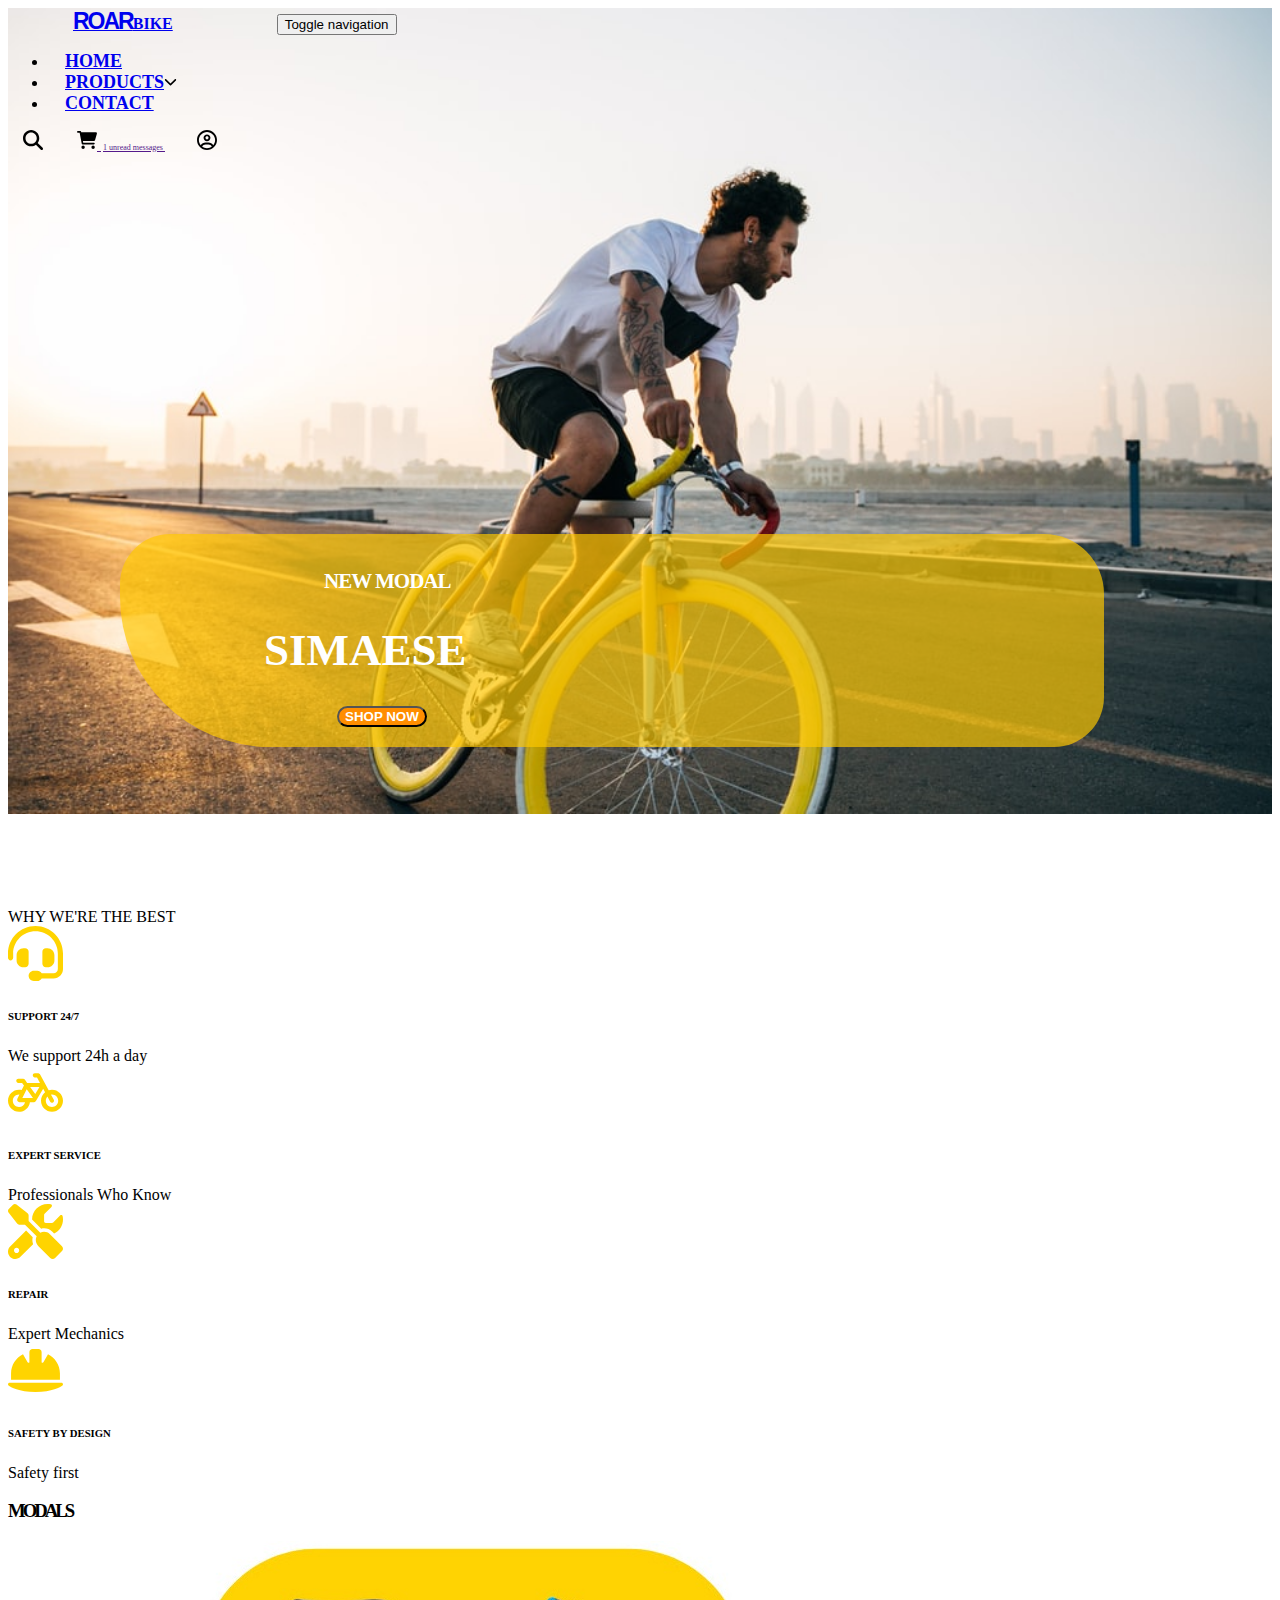
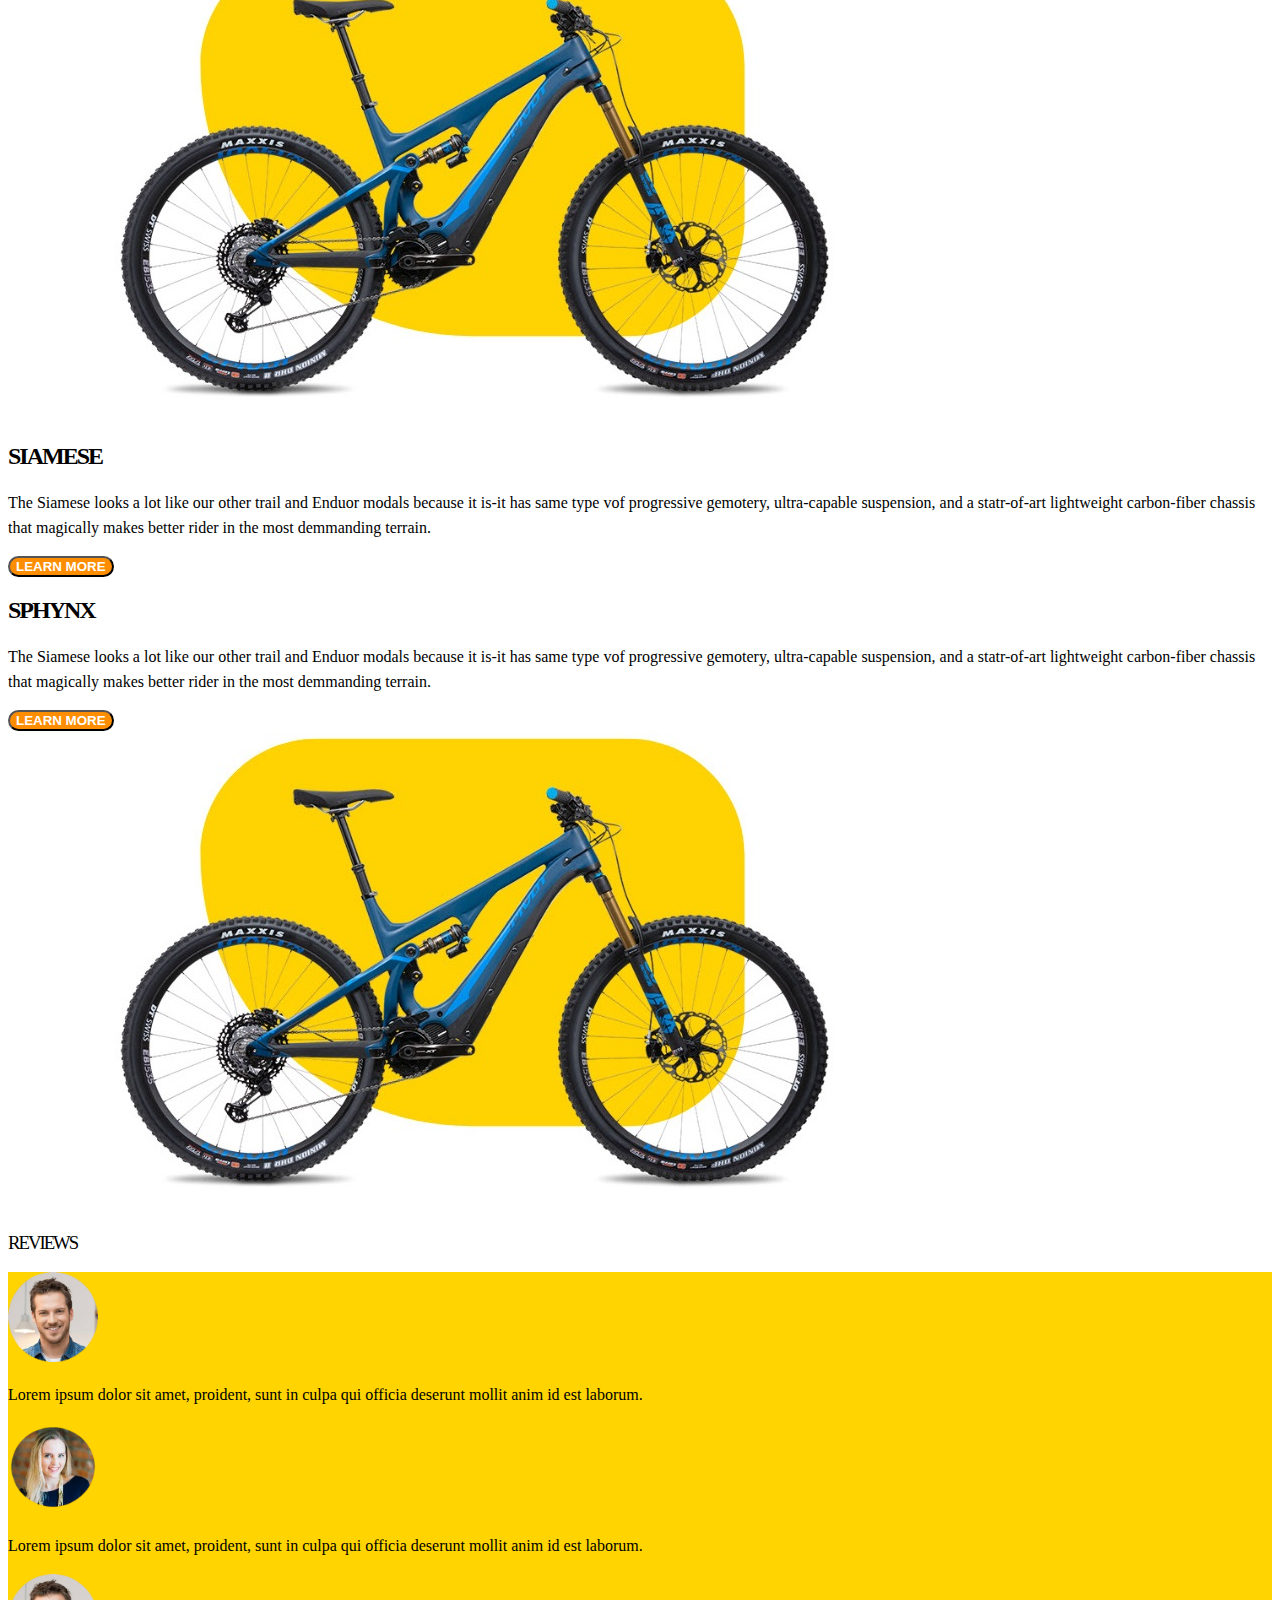
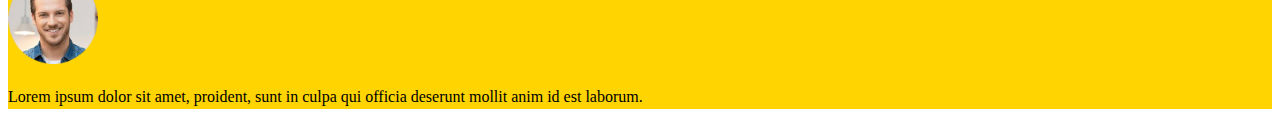
<file: index2.html>
<!DOCTYPE html>
<html lang="en">
  <head>
    <meta charset="utf-8">
    <meta name="viewport" content="width=device-width, initial-scale=1">

    <title>ROARBIKE</title>
      <link href="https://cdn.jsdelivr.net/npm/bootstrap@5.2.0/dist/css/bootstrap.min.css" rel="stylesheet" integrity="sha384-gH2yIJqKdNHPEq0n4Mqa/HGKIhSkIHeL5AyhkYV8i59U5AR6csBvApHHNl/vI1Bx" crossorigin="anonymous">
  </head>
  <link rel="stylesheet" type="text/css" href="css/style2.css">

  <body>
    <header>

    	<header style="background-image: url(img/img.jpg);background-repeat: no-repeat; height: 100vh;background-size: 100vw;">
    <nav class="navbar  navbar-expand-md">
      <div class="container continer text-start">
        
        <a class="navbar-brand" href="#"><b>ROAR</b>BIKE</a>
          <button type="button" class="navbar-toggler" data-bs-toggle="collapse" data-bs-target="#menu"aria-controls="menu" aria-expanded="false" aria-label="Toggle navigation">
            <span class="sr-only">Toggle navigation</span>
            <span class="navbar-toggler-icon"></span>
          </button>
        <div id="menu" class="collapse navbar-collapse">
          <ul class="navbar-nav">
            <li class="nav-item"><a href="#" class=" nav-link active" style="padding: 17px;">HOME</a></li>
            <li class="nav-item"><a href="#" class="nav-link" style="padding: 17px;">PRODUCTS<svg xmlns="http://www.w3.org/2000/svg" viewBox="0 0 512 512" height="13px" width="13px"><!--! Font Awesome Pro 6.2.0 by @fontawesome - https://fontawesome.com License - https://fontawesome.com/license (Commercial License) Copyright 2022 Fonticons, Inc. --><path d="M233.4 406.6c12.5 12.5 32.8 12.5 45.3 0l192-192c12.5-12.5 12.5-32.8 0-45.3s-32.8-12.5-45.3 0L256 338.7 86.6 169.4c-12.5-12.5-32.8-12.5-45.3 0s-12.5 32.8 0 45.3l192 192z"/></svg></a></li>
            <li class="nav-item"><a href="#" class="nav-link" style="padding: 17px;">CONTACT</a></li>
            </ul>
        </div><!--/.nav-collapse -->

            <a href="" class="svg">
            <svg xmlns="http://www.w3.org/2000/svg" viewBox="0 0 512 512" height="20px" width="20px"><!--! Font Awesome Pro 6.2.0 by @fontawesome - https://fontawesome.com License - https://fontawesome.com/license (Commercial License) Copyright 2022 Fonticons, Inc. --><path d="M416 208c0 45.9-14.9 88.3-40 122.7L502.6 457.4c12.5 12.5 12.5 32.8 0 45.3s-32.8 12.5-45.3 0L330.7 376c-34.4 25.2-76.8 40-122.7 40C93.1 416 0 322.9 0 208S93.1 0 208 0S416 93.1 416 208zM208 352c79.5 0 144-64.5 144-144s-64.5-144-144-144S64 128.5 64 208s64.5 144 144 144z"/></svg></a>
            <a href="" class="position-relative svg">
            <svg xmlns="http://www.w3.org/2000/svg" viewBox="0 0 576 512" height="20px" width="20px"><!--! Font Awesome Pro 6.2.0 by @fontawesome - https://fontawesome.com License - https://fontawesome.com/license (Commercial License) Copyright 2022 Fonticons, Inc. --><path d="M24 0C10.7 0 0 10.7 0 24S10.7 48 24 48H76.1l60.3 316.5c2.2 11.3 12.1 19.5 23.6 19.5H488c13.3 0 24-10.7 24-24s-10.7-24-24-24H179.9l-9.1-48h317c14.3 0 26.9-9.5 30.8-23.3l54-192C578.3 52.3 563 32 541.8 32H122l-2.4-12.5C117.4 8.2 107.5 0 96 0H24zM176 512c26.5 0 48-21.5 48-48s-21.5-48-48-48s-48 21.5-48 48s21.5 48 48 48zm336-48c0-26.5-21.5-48-48-48s-48 21.5-48 48s21.5 48 48 48s48-21.5 48-48z"/></svg>
            <span class="position-absolute top-0 start-100 translate-middle badge rounded-pill bg-warning">
              1
              <span class="visually-hidden">unread messages</span>
            </span>
          </a>
          <a href="" class="svg">
          <svg xmlns="http://www.w3.org/2000/svg" viewBox="0 0 512 512" height="20px" width="20px"><!--! Font Awesome Pro 6.2.0 by @fontawesome - https://fontawesome.com License - https://fontawesome.com/license (Commercial License) Copyright 2022 Fonticons, Inc. --><path d="M256 112c-48.6 0-88 39.4-88 88C168 248.6 207.4 288 256 288s88-39.4 88-88C344 151.4 304.6 112 256 112zM256 240c-22.06 0-40-17.95-40-40C216 177.9 233.9 160 256 160s40 17.94 40 40C296 222.1 278.1 240 256 240zM256 0C114.6 0 0 114.6 0 256s114.6 256 256 256s256-114.6 256-256S397.4 0 256 0zM256 464c-46.73 0-89.76-15.68-124.5-41.79C148.8 389 182.4 368 220.2 368h71.69c37.75 0 71.31 21.01 88.68 54.21C345.8 448.3 302.7 464 256 464zM416.2 388.5C389.2 346.3 343.2 320 291.8 320H220.2c-51.36 0-97.35 26.25-124.4 68.48C65.96 352.5 48 306.3 48 256c0-114.7 93.31-208 208-208s208 93.31 208 208C464 306.3 446 352.5 416.2 388.5z"/></svg>
          </a>
      
    </div><!-- /.container -->
  </nav>
  <div class="container" id="container">
  	<strong>NEW MODAL</strong>
  		<h1>SIMAESE</h1>
		  <button class="btn" type="button " style="background: #ff8d00;
		    color: #fff;
		    font-weight: bold;
		    border-radius: 17px;
		    margin-left: 73px">SHOP NOW</button>
  	
  </div>
</header>
<section>
	<div class="container-fluid bg-light">
		<div class="row text-center py-4">
			<span>WHY WE'RE THE BEST</span>
		</div>
		<div class="container">
			<div class="row justify-content-center mt-4">
				<div class="col-2"></div>
			<!--headphone-->
			<div class="col-2 mb-5">
			<svg xmlns="http://www.w3.org/2000/svg" viewBox="0 0 512 512" height="55px" width="55px"><!--! Font Awesome Pro 6.2.0 by @fontawesome - https://fontawesome.com License - https://fontawesome.com/license (Commercial License) Copyright 2022 Fonticons, Inc. --><path style="fill:#ffd400; "d="M256 48C141.1 48 48 141.1 48 256v40c0 13.3-10.7 24-24 24s-24-10.7-24-24V256C0 114.6 114.6 0 256 0S512 114.6 512 256V400.1c0 48.6-39.4 88-88.1 88L313.6 488c-8.3 14.3-23.8 24-41.6 24H240c-26.5 0-48-21.5-48-48s21.5-48 48-48h32c17.8 0 33.3 9.7 41.6 24l110.4 .1c22.1 0 40-17.9 40-40V256c0-114.9-93.1-208-208-208zM144 208h16c17.7 0 32 14.3 32 32V352c0 17.7-14.3 32-32 32H144c-35.3 0-64-28.7-64-64V272c0-35.3 28.7-64 64-64zm224 0c35.3 0 64 28.7 64 64v48c0 35.3-28.7 64-64 64H352c-17.7 0-32-14.3-32-32V240c0-17.7 14.3-32 32-32h16z"/></svg>
			<h6 class="mt-2">SUPPORT 24/7</h6>
			<span>We support 24h a day</span>
		</div>
			<!--bycycle-->
			<div class="col-2">
			<svg xmlns="http://www.w3.org/2000/svg" viewBox="0 0 640 512" height="55px" width="55px"><!--! Font Awesome Pro 6.2.0 by @fontawesome - https://fontawesome.com License - https://fontawesome.com/license (Commercial License) Copyright 2022 Fonticons, Inc. --><path style="fill:#ffd400;" d="M312 32c-13.3 0-24 10.7-24 24s10.7 24 24 24h25.7l34.6 64H222.9l-27.4-38C191 99.7 183.7 96 176 96H120c-13.3 0-24 10.7-24 24s10.7 24 24 24h43.7l22.1 30.7-26.6 53.1c-10-2.5-20.5-3.8-31.2-3.8C57.3 224 0 281.3 0 352s57.3 128 128 128c65.3 0 119.1-48.9 127-112h49c8.5 0 16.3-4.5 20.7-11.8l84.8-143.5 21.7 40.1C402.4 276.3 384 312 384 352c0 70.7 57.3 128 128 128s128-57.3 128-128s-57.3-128-128-128c-13.5 0-26.5 2.1-38.7 6L375.4 48.8C369.8 38.4 359 32 347.2 32H312zM458.6 303.7l32.3 59.7c6.3 11.7 20.9 16 32.5 9.7s16-20.9 9.7-32.5l-32.3-59.7c3.6-.6 7.4-.9 11.2-.9c39.8 0 72 32.2 72 72s-32.2 72-72 72s-72-32.2-72-72c0-18.6 7-35.5 18.6-48.3zM133.2 368h65c-7.3 32.1-36 56-70.2 56c-39.8 0-72-32.2-72-72s32.2-72 72-72c1.7 0 3.4 .1 5.1 .2l-24.2 48.5c-9 18.1 4.1 39.4 24.3 39.4zm33.7-48l50.7-101.3 72.9 101.2-.1 .1H166.8zm90.6-128H365.9L317 274.8 257.4 192z"/></svg>
			<h6 class="mt-2">EXPERT SERVICE</h6>
			<span >Professionals Who Know</span>
		</div>
			<!--setting-->
			<div class="col-2">
			<svg xmlns="http://www.w3.org/2000/svg" viewBox="0 0 512 512" height="55px" width="55px"><!--! Font Awesome Pro 6.2.0 by @fontawesome - https://fontawesome.com License - https://fontawesome.com/license (Commercial License) Copyright 2022 Fonticons, Inc. --><path style="fill:#ffd400;" d="M78.6 5C69.1-2.4 55.6-1.5 47 7L7 47c-8.5 8.5-9.4 22-2.1 31.6l80 104c4.5 5.9 11.6 9.4 19 9.4h54.1l109 109c-14.7 29-10 65.4 14.3 89.6l112 112c12.5 12.5 32.8 12.5 45.3 0l64-64c12.5-12.5 12.5-32.8 0-45.3l-112-112c-24.2-24.2-60.6-29-89.6-14.3l-109-109V104c0-7.5-3.5-14.5-9.4-19L78.6 5zM19.9 396.1C7.2 408.8 0 426.1 0 444.1C0 481.6 30.4 512 67.9 512c18 0 35.3-7.2 48-19.9L233.7 374.3c-7.8-20.9-9-43.6-3.6-65.1l-61.7-61.7L19.9 396.1zM512 144c0-10.5-1.1-20.7-3.2-30.5c-2.4-11.2-16.1-14.1-24.2-6l-63.9 63.9c-3 3-7.1 4.7-11.3 4.7H352c-8.8 0-16-7.2-16-16V102.6c0-4.2 1.7-8.3 4.7-11.3l63.9-63.9c8.1-8.1 5.2-21.8-6-24.2C388.7 1.1 378.5 0 368 0C288.5 0 224 64.5 224 144l0 .8 85.3 85.3c36-9.1 75.8 .5 104 28.7L429 274.5c49-23 83-72.8 83-130.5zM104 432c0 13.3-10.7 24-24 24s-24-10.7-24-24s10.7-24 24-24s24 10.7 24 24z"/></svg>
			<h6 class="mt-2">REPAIR</h6>
			<span>Expert Mechanics</span>
		</div>
		<div class="col-2">
			<svg xmlns="http://www.w3.org/2000/svg" viewBox="0 0 576 512" height="55px" width="55px"><!--! Font Awesome Pro 6.2.0 by @fontawesome - https://fontawesome.com License - https://fontawesome.com/license (Commercial License) Copyright 2022 Fonticons, Inc. --><path style="fill:#ffd400;" d="M256 32c-17.7 0-32 14.3-32 32v2.3 99.6c0 5.6-4.5 10.1-10.1 10.1c-3.6 0-7-1.9-8.8-5.1L157.1 87C83 123.5 32 199.8 32 288v64H544l0-66.4c-.9-87.2-51.7-162.4-125.1-198.6l-48 83.9c-1.8 3.2-5.2 5.1-8.8 5.1c-5.6 0-10.1-4.5-10.1-10.1V66.3 64c0-17.7-14.3-32-32-32H256zM16.6 384C7.4 384 0 391.4 0 400.6c0 4.7 2 9.2 5.8 11.9C27.5 428.4 111.8 480 288 480s260.5-51.6 282.2-67.5c3.8-2.8 5.8-7.2 5.8-11.9c0-9.2-7.4-16.6-16.6-16.6H16.6z"/></svg>
			<h6 class="mt-2">SAFETY BY DESIGN</h6>
			<span>Safety first</span>
		</div>
		</div>
	</div>
	</div>
	<div class="container">
		<div class="row my-5">
			<h3 class="ms-5">MODALS</h3>
			<div class="col-8">
				<img src="img/10.jpg">
			</div>
			<div class="col-4">
				<h2>SIAMESE</h2>
				<p >The Siamese looks a lot like our other trail and Enduor modals because it is-it has same type vof progressive gemotery, ultra-capable suspension, and a statr-of-art lightweight carbon-fiber chassis that magically makes better rider in the most demmanding terrain.</p>
				<button class="btn" type="button" style="background: #ff8d00;
		    color: #fff;
		    font-weight: bold;
		    border-radius: 17px;">LEARN MORE</button>
				
			</div>
		</div>
		<div class="row">
			<div class="col-4">
				<h2>SPHYNX</h2>
				<p>The Siamese looks a lot like our other trail and Enduor modals because it is-it has same type vof progressive gemotery, ultra-capable suspension, and a statr-of-art lightweight carbon-fiber chassis that magically makes better rider in the most demmanding terrain.</p>
				<button class="btn" type="button" style="background: #ff8d00;
		    color: #fff;
		    font-weight: bold;
		    border-radius: 17px;">LEARN MORE</button>
			</div>
			<div class="col-8">
				<img src="img/10.jpg">
				
			</div>
		</div>
	</div>
</section>
<footer>
	<h3 class="text-center" id="h3">REVIEWS</h3>
	<div class="container-fluid" id="footer">
		<div class="row justify-content-center">
			<div class="col-2 my-5 ">
				<img src="img/foot img.png" height="90px" width="90px">
				<p>Lorem ipsum dolor sit amet,  proident, sunt in culpa qui officia deserunt mollit anim id est laborum.</p>	
			</div>
			<div class="col-1 "></div>
			<div class="col-2 my-5 ">
				<img src="img/foot img1.png" height="90px" width="90px">
				<p>Lorem ipsum dolor sit amet,  proident, sunt in culpa qui officia deserunt mollit anim id est laborum.</p>
			</div>
			<div class="col-1"></div>
			<div class="col-2 my-5 ">
				<img src="img/foot img.png" height="90px" width="90px">
				<p>Lorem ipsum dolor sit amet,  proident, sunt in culpa qui officia deserunt mollit anim id est laborum.</p>
			</div>
		</div>
	</div>
	
</footer>
  

  
      <script src="https://cdn.jsdelivr.net/npm/bootstrap@5.2.0/dist/js/bootstrap.bundle.min.js" integrity="sha384-A3rJD856KowSb7dwlZdYEkO39Gagi7vIsF0jrRAoQmDKKtQBHUuLZ9AsSv4jD4Xa" crossorigin="anonymous"></script>
    
  </body>
</html>
</file>
<file: css/style2.css>
.navbar-brand{
	padding-right: 100px;
    padding-left: 65px;
    font-weight: bold;
    font-family: serif;
}
.nav-link{
	font-size: 18px;
    font-weight: bold;
    font-family: serif;
}
b{
	font-size: 23px;
    font-family: sans-serif;
    letter-spacing: -2px;
}


.col-12{
	float: right;
}
.continer .navi{
	color: #000;
	font-size: 20px;
	padding: 13px;
}
#container{
    border: 1px solid orange;
    margin-top: 380px;
    margin-left: 112px;
    background: #ffc800ad;
    border-bottom-left-radius: 150px;
    border-bottom-right-radius: 50px;
    border-top-left-radius: 50px;
    border-top-right-radius: 60px;
    width: 840px;
    border-width: 0px;
    padding-left: 144px;
    padding-top: 35px;
    padding-bottom: 20px;
    color: #fff;

}
strong{
    letter-spacing: -1px;
    margin: 60px;
    font-size: 21px;
}
h1{
	font-size: 45px;
    font-weight: bold;
}

.continer{
	
	padding: 0; 
}
.svg{
	margin: 15px;
}



.badge{
	padding: 2px;
    height: 12px;
    width: 12px;
    font-size: 8px;
    margin-top: 2px;
}
h2{
	letter-spacing: -2px;
	font-weight: bold;

}
p{
	line-height: 25px;
}
h3{
	letter-spacing: -3px;
    font-weight: 700;
}
#h3{
	letter-spacing: -2px;
    font-weight: 500;
}
#footer{
	background-color: #ffd400;
	
}
</file>
